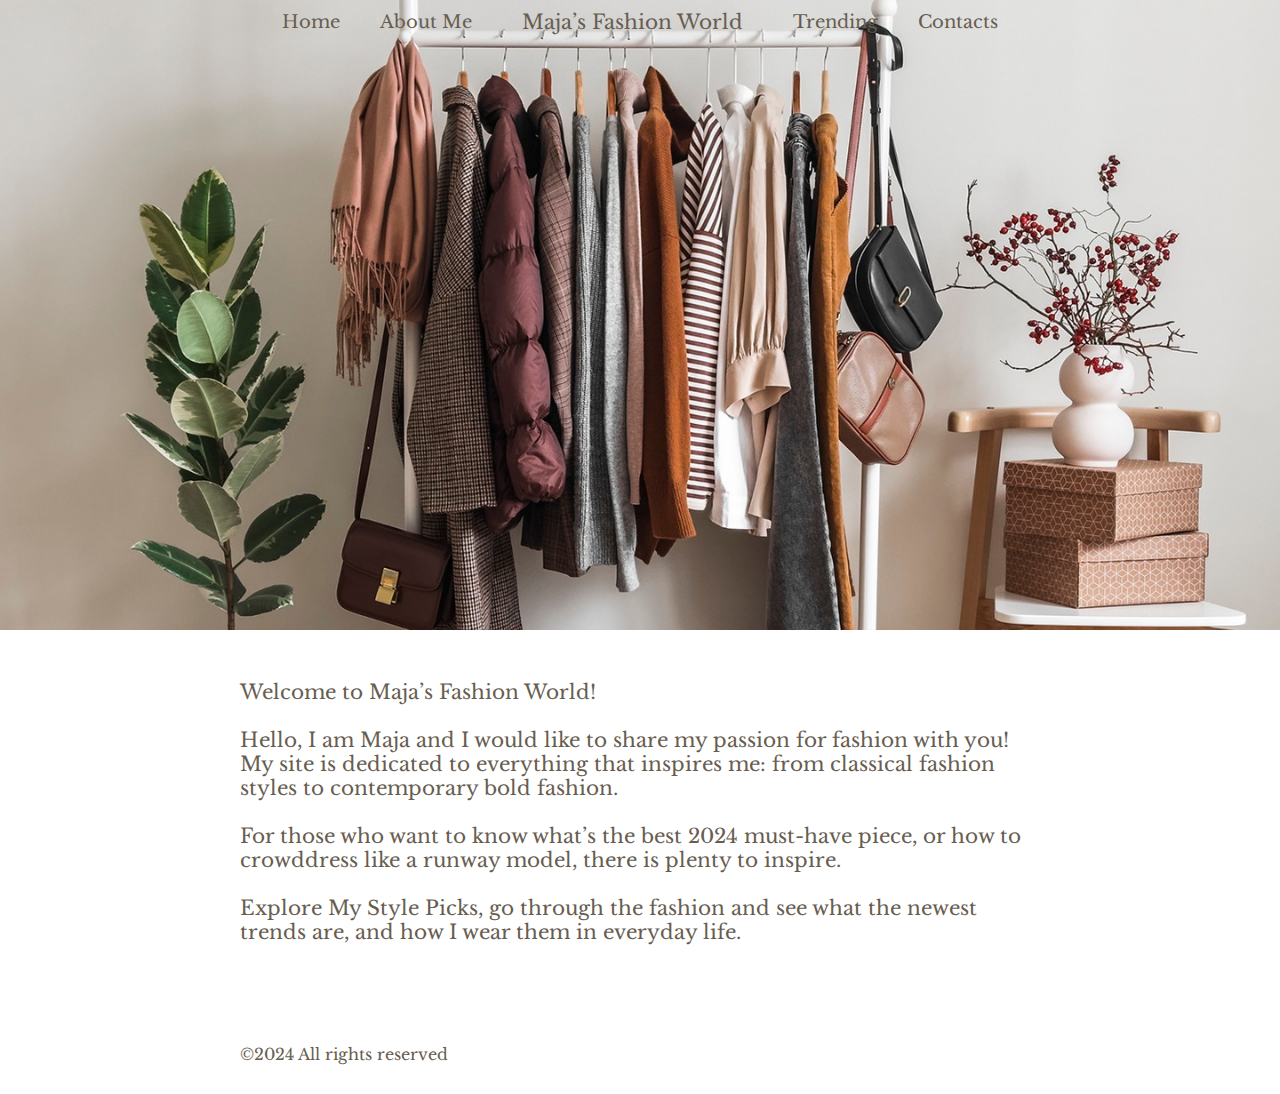
<file: index.html>
<!DOCTYPE html>
<html lang="en">
<head>
    <meta charset="UTF-8">
    <meta name="viewport" content="width=device-width, initial-scale=1.0">
    <title>Maja’s Fashion World</title>
    <link rel="stylesheet" href="style.css">
    <link rel="preconnect" href="https://fonts.googleapis.com">
    <link rel="preconnect" href="https://fonts.gstatic.com" crossorigin>
    <link href="https://fonts.googleapis.com/css2?family=Libre+Baskerville:ital,wght@0,400;0,700;1,400&display=swap" rel="stylesheet">
</head>
<body>
    <div class="wrapper">
            <div class="header main">
                <ul>
                  <li><a href="./index.html">Home</a></li>
                  <li><a href="./about.html">About Me</a></li>
                  <li><div class="name">Maja’s Fashion World</div></li>
                  <li><a href="./trending.html">Trending</a></li>
                  <li><a href="./contacts.html">Contacts</a></li>
                </ul>
        </div>
        <div class="content">
            <p>Welcome to Maja’s Fashion World!</br></br>
                Hello, I am Maja and I would like to share my passion for fashion with you! My site is dedicated to everything that inspires me: from classical fashion styles to contemporary bold fashion.</br></br>
                For those who want to know what’s the best 2024 must-have piece, or how to crowddress like a runway model, there is plenty to inspire.</br></br>
                Explore My Style Picks, go through the fashion and see what the newest trends are, and how I wear them in everyday life.</p></br>
        </div>
        <div class="footer">©2024 All rights reserved</div>
    </div>
</body>
</html>
</file>
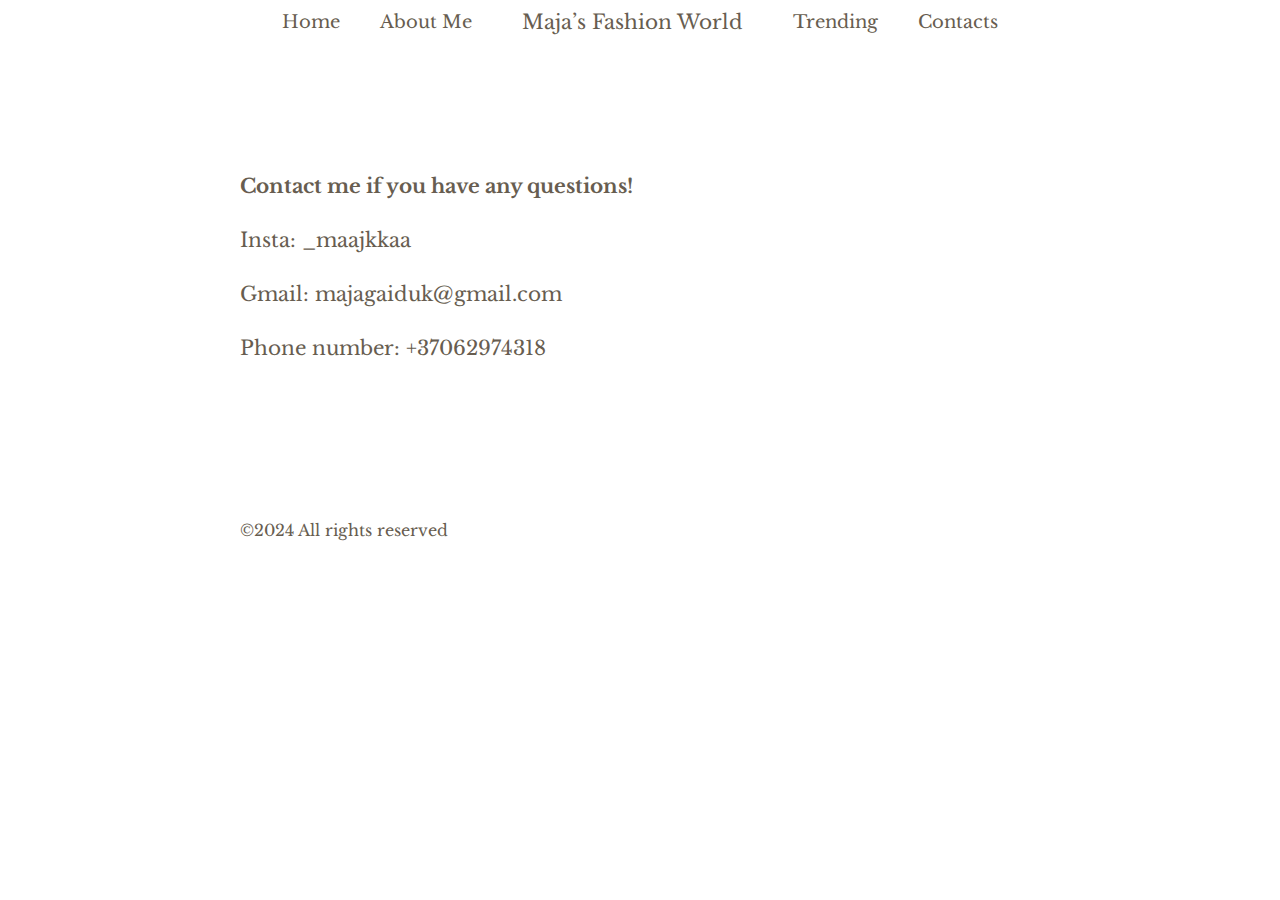
<file: contacts.html>
<!DOCTYPE html>
<html lang="en">
<head>
    <meta charset="UTF-8">
    <meta name="viewport" content="width=device-width, initial-scale=1.0">
    <title>Contacts</title>
    <link rel="stylesheet" href="style.css">
    <link rel="preconnect" href="https://fonts.googleapis.com">
    <link rel="preconnect" href="https://fonts.gstatic.com" crossorigin>
    <link href="https://fonts.googleapis.com/css2?family=Libre+Baskerville:ital,wght@0,400;0,700;1,400&display=swap" rel="stylesheet">
</head>
<body>
    <div class="wrapper">
            <div class="header">
                <ul>
                  <li><a href="./index.html">Home</a></li>
                  <li><a href="./about.html">About Me</a></li>
                  <li><div class="name">Maja’s Fashion World</div></li>
                  <li><a href="./trending.html">Trending</a></li>
                  <li><a href="./contacts.html">Contacts</a></li>
                </ul>
              </div>
        <div class="content">
            <div class="contacts">
                <b>Contact me if you have any questions!</b>
                <ul>
                    <li><a href="https://www.instagram.com/_maajkkaa/">Insta: _maajkkaa</a></li>
                    <li><a href="mailto:majagaiduk@gmail.com">Gmail: majagaiduk@gmail.com</a></li>
                    <li><a href="tel:+37062974318">Phone number: +37062974318</a></li>
                </ul>
            </div>
        </div>
        <div class="footer">©2024 All rights reserved</div>
    </div>
</body>
</html>
</file>
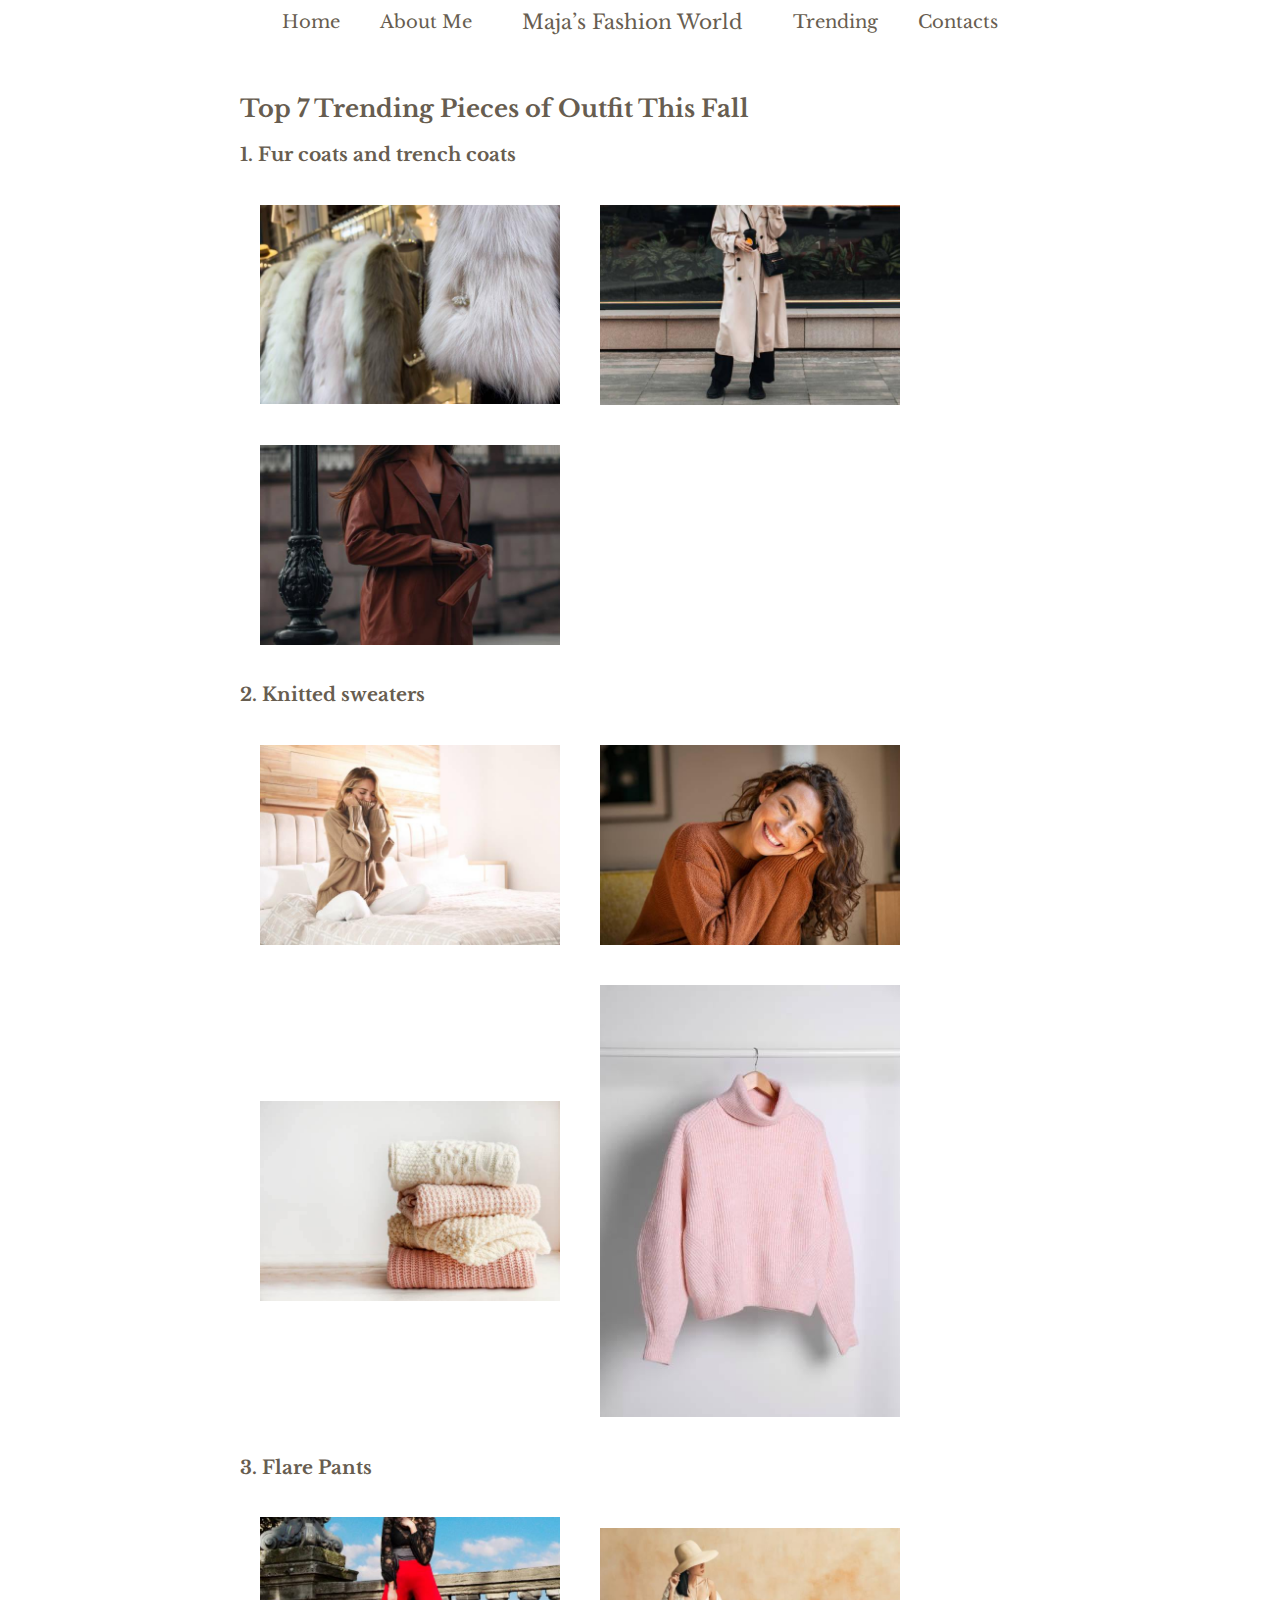
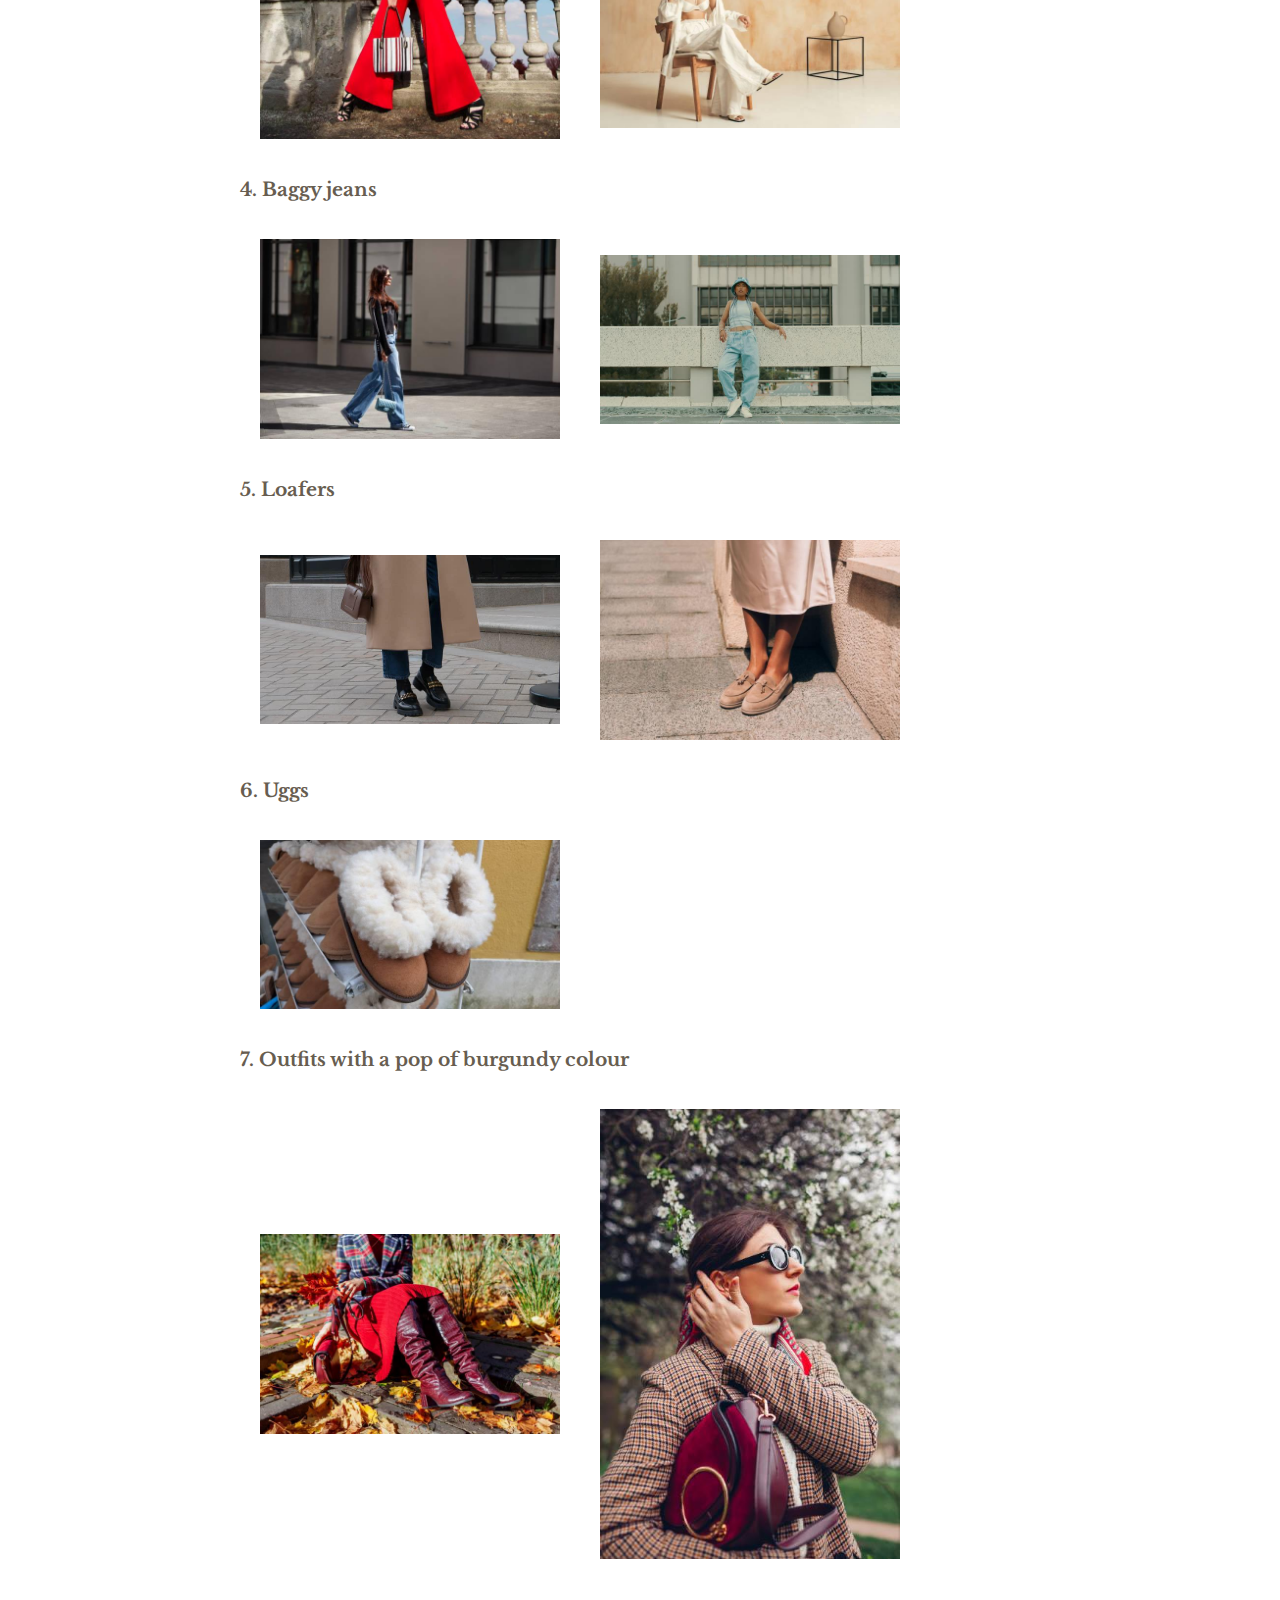
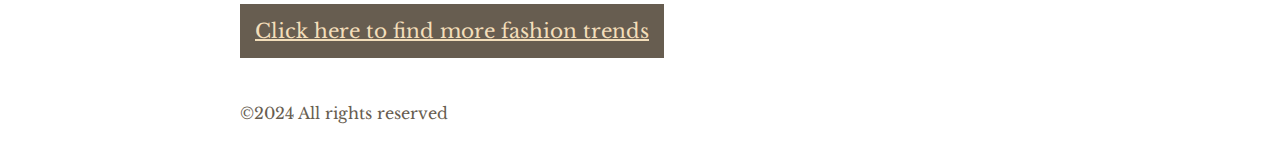
<file: trending.html>
<!DOCTYPE html>
<html lang="en">
<head>
    <meta charset="UTF-8">
    <meta name="viewport" content="width=device-width, initial-scale=1.0">
    <title>Trending</title>
    <link rel="stylesheet" href="style.css">
    <link rel="preconnect" href="https://fonts.googleapis.com">
    <link rel="preconnect" href="https://fonts.gstatic.com" crossorigin>
    <link href="https://fonts.googleapis.com/css2?family=Libre+Baskerville:ital,wght@0,400;0,700;1,400&display=swap" rel="stylesheet">
</head>
<body>
    <div class="wrapper">
            <div class="header">
                <ul>
                  <li><a href="./index.html">Home</a></li>
                  <li><a href="./about.html">About Me</a></li>
                  <li><div class="name">Maja’s Fashion World</div></li>
                  <li><a href="./trending.html">Trending</a></li>
                  <li><a href="./contacts.html">Contacts</a></li>
                </ul>
              </div>
        <div class="content">
            <div class="gallery">
                <h2>Top 7 Trending Pieces of Outfit This Fall</h2>
                <div class="gallery-block">
                    <h3>1. Fur coats and trench coats</h3>
                    <div class="image-row">
                        <img src="./img/photo_2024-10-19 20.21.41.jpeg" alt="Fur coats and trench coats">
                        <img src="./img/photo_2024-10-19 20.22.01.jpeg" alt="Fur coats and trench coats">
                        <img src="./img/photo_2024-10-19 20.22.09.jpeg" alt="Fur coats and trench coats">
                    </div>
                </div>
                <div class="gallery-block">
                    <h3>2. Knitted sweaters</h3>
                    <div class="image-row">
                        <img src="./img/photo_2024-10-19 20.10.59.jpeg" alt="Knitted sweaters">
                        <img src="./img/photo_2024-10-19 20.11.02.jpeg" alt="Knitted sweaters">
                        <img src="./img/photo_2024-10-19 20.11.08.jpeg" alt="Knitted sweaters">
                        <img src="./img/photo_2024-10-19 20.11.05.jpeg" alt="Knitted sweaters">
                    </div>
                </div>
                <div class="gallery-block">
                    <h3>3. Flare Pants</h3>
                    <div class="image-row">
                        <img src="./img/photo_2024-10-19 20.11.11.jpeg" alt="Flare Pants">
                        <img src="./img/photo_2024-10-19 20.11.14.jpeg" alt="Flare Pants">
                    </div>
                </div>
                <div class="gallery-block">
                    <h3>4. Baggy jeans</h3>
                    <div class="image-row">
                        <img src="./img/photo_2024-10-19 20.11.37.jpeg" alt="Baggy jeans">
                        <img src="./img/photo_2024-10-19 20.11.40.jpeg" alt="Baggy jeans">
                    </div>
                </div>
                <div class="gallery-block">
                    <h3>5. Loafers</h3>
                    <div class="image-row">
                        <img src="./img/photo_2024-10-19 20.11.42.jpeg" alt="Loafers">
                        <img src="./img/photo_2024-10-19 20.11.45.jpeg" alt="Loafers">
                    </div>
                </div>
                <div class="gallery-block">
                    <h3>6. Uggs</h3>
                    <div class="image-row">
                        <img src="./img/photo_2024-10-19 20.11.48.jpeg" alt="Uggs">
                    </div>
                </div>
                <div class="gallery-block">
                    <h3>7. Outfits with a pop of burgundy colour </h3>
                    <div class="image-row">
                        <img src="./img/photo_2024-10-19 20.22.15.jpeg" alt="Outfits with a pop of burgundy colour">
                        <img src="./img/photo_2024-10-19 20.22.21.jpeg" alt="Outfits with a pop of burgundy colour">
                    </div>
                </div>
            </div>
            <br>
            <br>
                <a class="action center" href="https://www.glamourmagazine.co.uk/article/autumn-winter-fashion-trends-2024">Click here to find more fashion trends</a> 
        </div>
        <div class="footer">©2024 All rights reserved</div>
    </div>
</body>
</html>
</file>
<file: style.css>
body{
  padding: 0;
  margin: 0;
  font-family: "Libre Baskerville", serif;
}

ul {
    margin-block-start: 0;
    margin-block-end: 0;
    margin-inline-start: 0px;
    margin-inline-end: 0px;
    padding-inline-start: 0;
  }

  .wrapper {
    width: 100%;
    display: flex;
    flex-direction: column;
  }

  .header {
    width: 100%;
    display: flex;
    flex-direction: column;
    align-items: center;
    color: #675D50;
  }

  .header.main{
    width: 100%;
    display: flex;
    flex-direction: column;
    align-items: center;
    background-image: url("./img/main.jpeg");
    background-size: cover;
    background-repeat: no-repeat;
    overflow: hidden;
    height: 70vh;
  }

  .header img{
    width: 100%;
    max-height: 80vh;
  }
  
  .header .name {
    font-size: 20px;
    padding: 10px;
  }
  
  .header ul {
    display: flex;
    align-items: center;
  }

  .header li {
    list-style: none;
    margin: 0 20px;
    font-size: 18px;
  }

  .header li a{
    color: #675D50;
    text-decoration: none;
  }

  .header li:hover a{
    text-decoration: underline;
  }

  .content{
    width: 800px;
    margin: 30px auto;
    color: #675D50;
  }

  .content img{
    max-width: 100%;
  }
  .content p {
    font-size: 20px;
  }

  .footer{
    width: 800px;
    margin: 30px auto;
    color: #675D50;
  }

  .contacts{
    margin: 100px 0;
    width: 100%;
    font-size: 20px;
  }

  .contacts li{
    list-style: none;
    margin: 30px 0;
  }

  .contacts li a{
    text-decoration: none;
    color: #675D50;
  }

  .contacts li a:hover{
    text-decoration: underline;
  }

  .about{
    margin: 50px 0 50px;
    display: flex;
    flex-direction: column;
    align-items: center;
  }

  .about p{
    font-size: 20px;
    margin-bottom: 50px;
  }

  .content a.action{
    background-color: #675D50;
    color: #F3DEBA;
    padding: 15px;
    font-size: 20px;
  }

  .content a.action:HOVER{
    color: #ABC4AA;
  }

 
  .image-row{
    display: flex;
    flex-wrap: wrap;
    align-items: center;
  }

  .image-row img{
    width: 300px;
    margin: 20px;
  }
</file>
